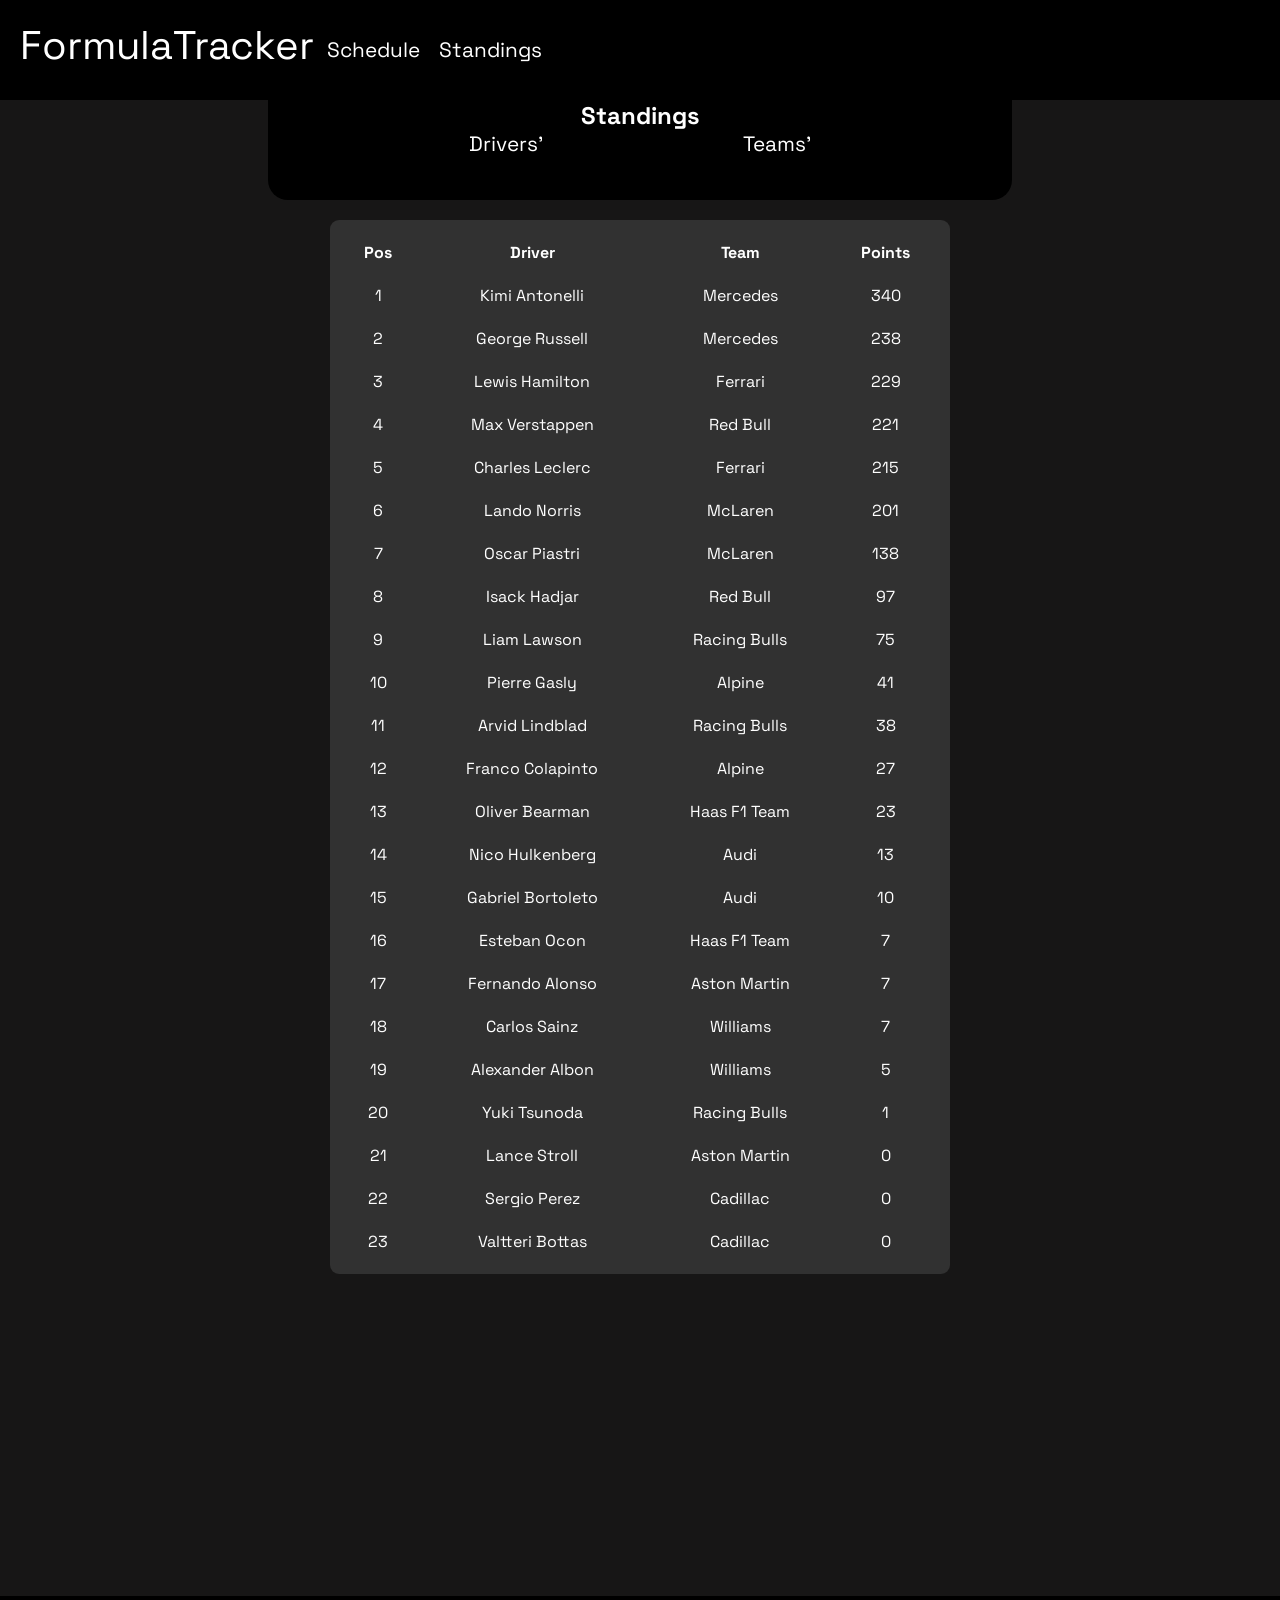
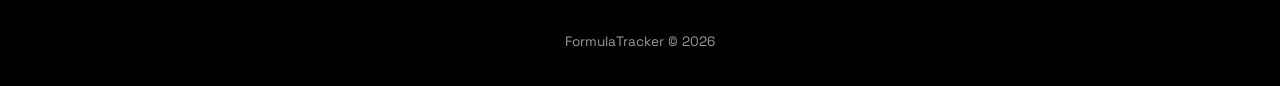
<file: standings/drivers.html>
<!DOCTYPE html>
<html lang="en">
<head>
    <meta charset="UTF-8">
    <meta name="viewport" content="width=device-width, initial-scale=1.0">
    <link rel="stylesheet" href="../style.css">
    <link rel="preconnect" href="https://fonts.googleapis.com">
    <link rel="preconnect" href="https://fonts.gstatic.com" crossorigin>
    <link href="https://fonts.googleapis.com/css2?family=Space+Grotesk:wght@300..700&display=swap" rel="stylesheet">
    <title>Driver Standings</title>
</head>
 
<body>
 <header id="header"></header>
    <main>
        <section class="standings">
        <div class="standings-header">
             <h1>Standings</h1>
             <nav class="standings-nav">
                <a class="nav-link" href="drivers.html">Drivers'</a>
                <a class="nav-link" href="teams.html">Teams'</a>
             </nav>
        </div>
        <div class="driver-standings-container">
            <table id="driver-table">
                <thead>
                    <tr>
                        <th>Pos</th>
                        <th>Driver</th>
                        <th>Team</th>
                        <th>Points</th>
                    </tr>
                </thead>
                <tbody id="driver-list">
                </tbody>
             </table>
        </div>
    </section>
    </main>
  
    <div class="footer-container">
         <footer id="footer"></footer>
    </div>
    <script src="../script/header.js"></script>
    <script src="../script/standings.js"></script>
</body>
</html>
</file>
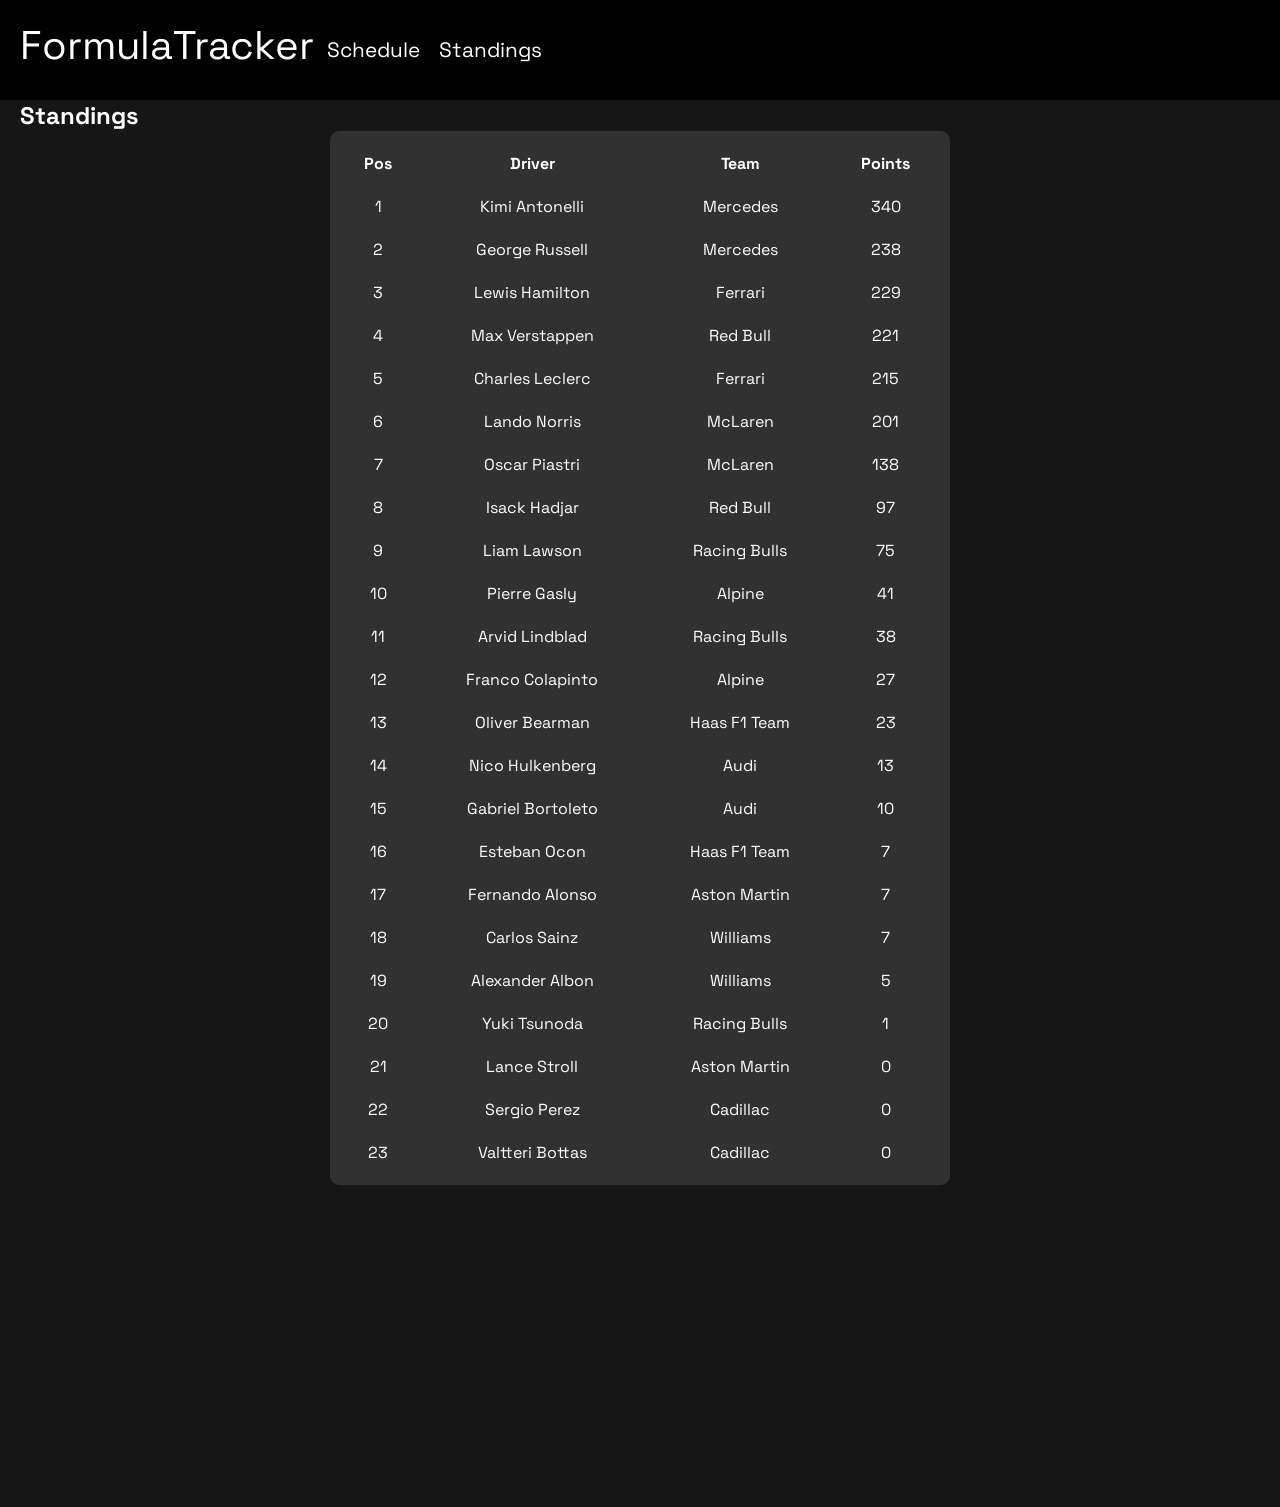
<file: standings/standings.html>
<!DOCTYPE html>
<html lang="en">
<head>
    <meta charset="UTF-8">
    <meta name="viewport" content="width=device-width, initial-scale=1.0">
    <link rel="stylesheet" href="../style.css">
    <link rel="preconnect" href="https://fonts.googleapis.com">
    <link rel="preconnect" href="https://fonts.gstatic.com" crossorigin>
    <link href="https://fonts.googleapis.com/css2?family=Space+Grotesk:wght@300..700&display=swap" rel="stylesheet">
    <title>Standings</title>
</head>
 <header id="header"></header>

<body>
    <main>
        <section class="standings">
        <div class="container">
             <h1>Standings</h1>
             <nav class="standings-type">
                <a class="nav-link" href="standings.html"</a>
                <a class="nav-link" href="standings.html"</a></a>
             </nav>
        </div>
        <div class="driver-standings-container">
            <table id="driver-table">
                <thead>
                    <tr>
                        <th>Pos</th>
                        <th>Driver</th>
                        <th>Team</th>
                        <th>Points</th>
                    </tr>
                </thead>
                <tbody id="driver-list">
                </tbody>
             </table>
        </div>
    </section>
    </main>
  

    <script src="../script/header.js"></script>
    <script src="../script/standings.js"></script>
</body>
</html>
</file>
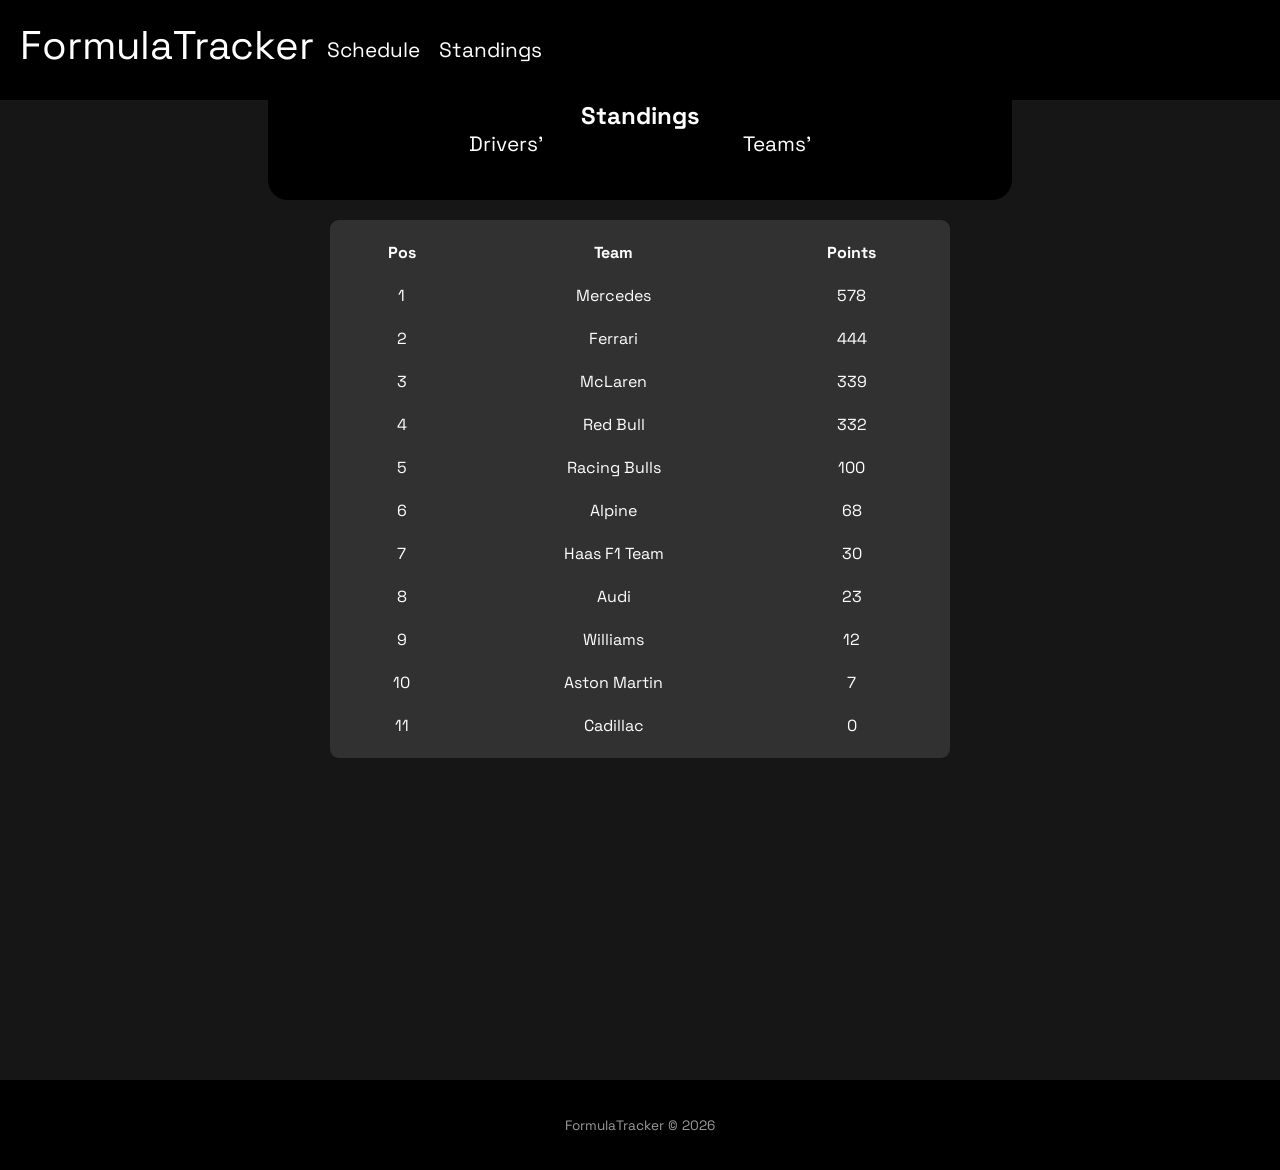
<file: standings/teams.html>
<!DOCTYPE html>
<html lang="en">
<head>
    <meta charset="UTF-8">
    <meta name="viewport" content="width=device-width, initial-scale=1.0">
    <link rel="stylesheet" href="../style.css">
    <link rel="preconnect" href="https://fonts.googleapis.com">
    <link rel="preconnect" href="https://fonts.gstatic.com" crossorigin>
    <link href="https://fonts.googleapis.com/css2?family=Space+Grotesk:wght@300..700&display=swap" rel="stylesheet">
    <title>Constructor Standings</title>
</head>

<body>
 <header id="header"></header>
    <main>
        <section class="standings">
        <div class="standings-header">
             <h1>Standings</h1>
             <nav class="standings-nav">
                <a class="nav-link" href="drivers.html">Drivers'</a>
                <a class="nav-link" href="teams.html">Teams'</a>
             </nav>
        </div>
        <div class="team-standings-container">
            <table id="team-table">
                <thead>
                    <tr>
                        <th>Pos</th>
                        <th>Team</th>
                        <th>Points</th>
                    </tr>
                </thead>
                <tbody id="team-list">
                </tbody>
             </table>
        </div>
    </section>
    </main>
  
    <div class="footer-container">
         <footer id="footer"></footer>
    </div>
    <script src="../script/header.js"></script>
    <script src="../script/standings.js"></script>
</body>
</html>
</file>
<file: style.css>
* {
    box-sizing: border-box;
    font-family: 'Space Grotesk', sans-serif;
    text-decoration: none;
    margin: 0;
    padding: 0;
}

main{
  
    max-width: 1440px;
    margin: 0 auto;
    padding: 0 20px 70px;
}

body{
    margin: 0;
    padding: 0;
    background: #0e0d0df5;
    width: 100%;
    overflow-x: hidden;
    height: 100%

}

span{
    display: block;
    font-size: 1rem;
}

h1{
    color: white;
}

h2{
    margin: 20px 0;
    font-size: 3rem;
    color: white;
    text-align: start;
    text-shadow: 3px 3px 3px #000000;
}

img{
    height: 3vh;
    width: 2vw;
}

#header{
    display: flex;
    position: relative;
    flex-direction: row;
    background: #000000;
    height: 100px;
    padding: 20px;
    text-align: center;
    gap: 50px;
}

.footer-container{
    display: flex;
    flex-direction: column;
}

.footer-bar{
    background: black;
    height: 10vh;
    width: 100%;
    width: 100vw;
    flex-shrink: 0;

    display: flex;
    flex-direction: column;
    justify-content: center;
    align-items: center;
    gap: 4px;
    color: #9a9a9a;
    font-size: 0.85rem;
    text-align: center;
}

#logo{
   color: white;
   display: flex;
   text-shadow: 5px 5px 5px #000000;
   font-size: 2.5rem;
   margin-right: 1vw;
}

#short-logo{
    display: none;
    color: white;
   display: flex;
   text-shadow: 5px 5px 5px #000000;
   font-size: 2.5rem;
   margin-right: 1vw;
}


.nav-link{
    display: flex;
    color: white;
    text-shadow: 5px 5px 5px #000000;
    font-size: 1.3rem;
    justify-content: space-around;
    transition: background-color 150ms ease;
}

.nav-link:hover{
    border-bottom: 2px solid red;
}

.nav-links {
    display: flex;
    align-items: center;
    gap: 1.5vw;
}

.nav-links .nav-link {
    margin: 0; 
}

.menu-toggle {
    display: none;
    background: none;
    border: none;
    cursor: pointer;
    padding: 8px;
}

.menu-toggle .bar {
    display: block;
    width: 28px;
    height: 3px;
    background: white;
    border-radius: 2px;
    transition: transform 200ms ease, opacity 200ms ease;
}

.menu-toggle .bar + .bar {
    margin-top: 6px;
}

.menu-toggle.active .bar:nth-child(1) { transform: translateY(9px) rotate(45deg); }
.menu-toggle.active .bar:nth-child(2) { opacity: 0; }
.menu-toggle.active .bar:nth-child(3) { transform: translateY(-9px) rotate(-45deg); }

.upcoming-bar{
    position: relative;
    width: 100%;
    height: 300px;

    display: flex;
    align-items: center;
    flex-direction: column;
    text-align: center;

    margin-top: auto;
   

    font-size: 1.7rem;

    overflow: hidden;
}

#bg-video{
    position: absolute;
    top: 0;
    left: 0;

    width: 100%;
    height: 85%;

    object-fit: cover;
    z-index: -1;
}

#session-title{
    color: white;
}

#session-info{
    width: 100%;
    padding: 0 16px;
    margin-top: 4vh;
}

#session-name{
   color: white;
}

.clock{
    display: flex;
    font-size: 2rem;
    margin-top: 2vh;
   justify-content: center;
   gap: 6vw;
   flex-direction: row;
   

   color: white;
    text-shadow: 5px 5px 5px #000000;
}

#calendar-container{
    display: grid;
    grid-template-columns: repeat(3, 1fr);
    
    height: 100%;
    grid-gap: 50px;
}

.card-content{
    display: flex;
    flex-direction: column;
    box-shadow: rgba(97, 96, 96, 0.25) 0px 54px 55px, rgba(143, 141, 141, 0.12) 0px -12px 30px, rgba(0, 0, 0, 0.12) 0px 4px 6px, rgba(0, 0, 0, 0.17) 0px 12px 13px, rgba(0, 0, 0, 0.09) 0px -3px 5px;
    border-radius: 8px;
    min-width: 0;
    width: 100%;
    height: 100%;
    padding: 20px;
    background: #c0bfbf;
}

.flag{
    display: flex;
    width: 5rem;
    height: 5rem;
    object-fit: cover;
    margin: 12px auto 0;
    border-radius: 4px;
}

.card-content:hover{
    transform: translateY(-4px);
    transition: 150ms ease;
    box-shadow: rgba(0, 0, 0, 0.35) 0px -50px 36px -28px inset;
}
    
.round{
    font-size: 1.5rem;
}


.race-date{
    text-align: center;
    position:relative;
    font-size: 1.3rem;
    margin-top: 15px;
    
  
}

.location{
    position: relative;
    text-align: center;
    margin-top: 40px;
    margin-bottom: 0;
  
    font-size: clamp(2rem, 4vw, 3.8rem);
    overflow: auto;
}

.podium{
    display: flex;
    flex-direction: row;
    justify-content: center;
    gap: 10px;
    height: 60px;
    text-align: center;
    color: white;
}

.driver{
    background:#8d8c8c;
    padding: 12px;
    border-radius: 8px;
    box-shadow: rgba(0, 0, 0, 0.17) 0px -23px 25px 0px inset, rgba(0, 0, 0, 0.15) 0px -36px 30px 0px inset, rgba(0, 0, 0, 0.1) 0px -79px 40px 0px inset, rgba(0, 0, 0, 0.06) 0px 2px 1px, rgba(0, 0, 0, 0.09) 0px 4px 2px, rgba(0, 0, 0, 0.09) 0px 8px 4px, rgba(0, 0, 0, 0.09) 0px 16px 8px, rgba(0, 0, 0, 0.09) 0px 32px 16px;
}

.driver p{

    margin-top: -5px;
}




#driver-table, #team-table{
    width: 50%;
    height: 40%;
    background: rgb(49, 49, 49);
    z-index: 10;
    border-radius: 9px;
    margin: auto;
    text-align: center;
    color: white;
    margin-bottom: 28vh;
}

#driver-table, #team-table, th, td{
    padding: 10px;
    background: rgb(49, 49, 49);    
    
}

.driver-name{
    text-align: start;
     list-style-type: none;
}



.p1{
    color: gold;
}
.p2{
    color: silver;
}
.p3{color: rgb(202, 133, 5);}

.standings-header{
    flex: 1;
    justify-content: center;
    margin: auto;
    margin-top: 0;
    margin-bottom: 20px;
    background: #000000;
    height: 100px;
    width: 60%;
    border-bottom-right-radius: 20px;
    border-bottom-left-radius: 20px;
    
}

.standings-header h1, nav{
    justify-content: center;
    display: flex;
    flex-direction: row;
}

.standings-header nav {
    justify-content: space-evenly;
    
}



@media (max-width: 1300px){
    #calendar-container{
         grid-template-columns:repeat(2, 1fr);
    }
   
}

@media  (max-width: 600px) {

    html, body {
    overflow-x: hidden;
    }
    body {
    position: relative
    }
    

    #calendar-container {
        grid-template-columns: 1fr;

    }

    #header{
        display: flex;
        flex: 0 1;
        min-height: 100px;
        height: 100px;
        padding: 15px;
        width: 100%;
    }


    .nav-link{
        font-size: 1rem;
       
    }

    .nav {
    width: 100%;
    justify-content: space-between;
    align-items: center;
    }

    .menu-toggle {
        display: block;
    }

    .nav-links {
        display: none;
        position: absolute;
        top: 100%;
        left: 0;
        right: 0;
        z-index: 100;
        flex-direction: column;
        gap: 0;
        background: #000;
        padding: 10px 20px 20px;
    }

    .nav-links.open {
        display: flex;
    }

    .nav-links .nav-link {
        margin: 0;
        padding: 14px 0;
        border-bottom: 1px solid #222;
    }
       
    #logo{
        font-size: 2.5rem;
    }  
    
    .location{
          font-size: clamp(2rem, 4vw, 3.8rem);
    }

    .upcoming-bar{
        display: flex;
        flex: 0 1;
        width: 100%;
        min-height: 300px;
        height: 100%;
      
    }

    .footer-bar {
        min-height: 500px;
        height: 50%;
        width: 100%;
    }
    
    .clock{
        flex-direction: row;
        flex-shrink: 1;
    }

    
    #session-info{
        margin-top: -0vh;
    }


    h2{
        font-size: 2rem;
        margin: 20px 0;
    }
}

@media (max-width:300px){

    .standings-header{
        font-size: 0.8rem;
    }

    
    
}
</file>
